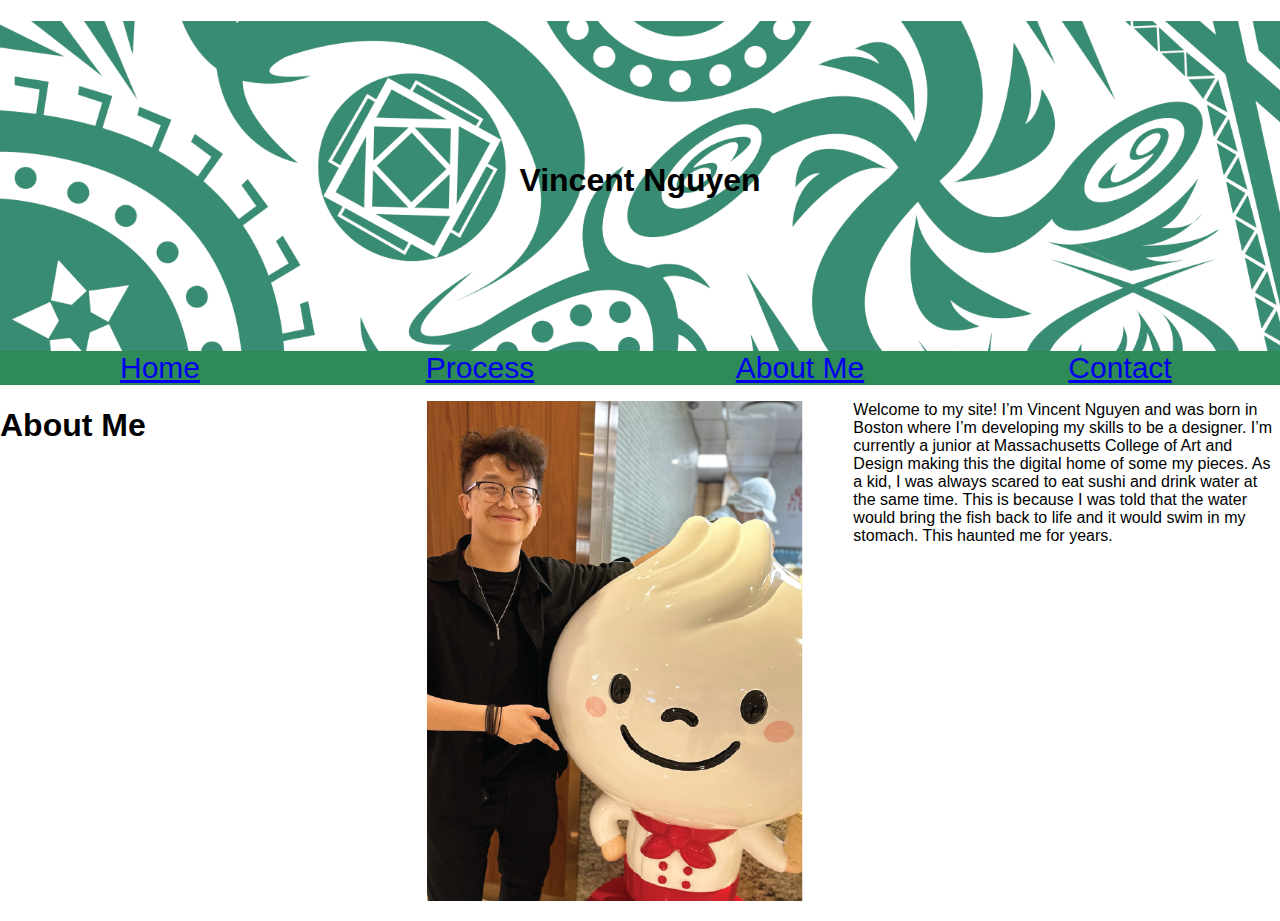
<file: aboutme.html>
<!DOCTYPE html>
<html lang="en">
  <head>
    <meta charset="utf-8">
    <meta name="viewport" content="width=device-width">
    <!-- TODO: update the title below, then delete this comment -->
    <title>process</title>
    <!-- link to external stylesheet. all styles go in it! -->
    <link rel="stylesheet" type="text/css" href="styles.css">
  </head>
  <body>

      <!-- here's your portfolio website homepage. -->
      <div class="header">
        <!-- site name and background image. -->
        <div id="header-background"><h1>Vincent Nguyen</h1></div>
        <!-- primary navigation links. -->
        <nav class="navcolor">
          <a href="index.html">Home</a>
          <a href="aurora.html">Process</a>
          <a href="aboutme.html">About Me</a>
          <a href="contact.html">Contact</a>
        </nav>
        </div>

<!-- main content area. -->
<section class="main-content">
	<h1>About Me</h1>
  <p><img src="aboutme.png"></p>
<p>Welcome to my site! I’m Vincent Nguyen and was born in Boston where I’m developing my skills to be a designer. I’m currently a junior at Massachusetts College of Art and Design making this the digital home of some my pieces. As a kid, I was always scared to eat sushi and drink water at the same time. This is because I was told that the water would bring the fish back to life and it would swim in my stomach. This haunted me for years.</p>

	</div>
</section>

  </body>
</html>
</file>
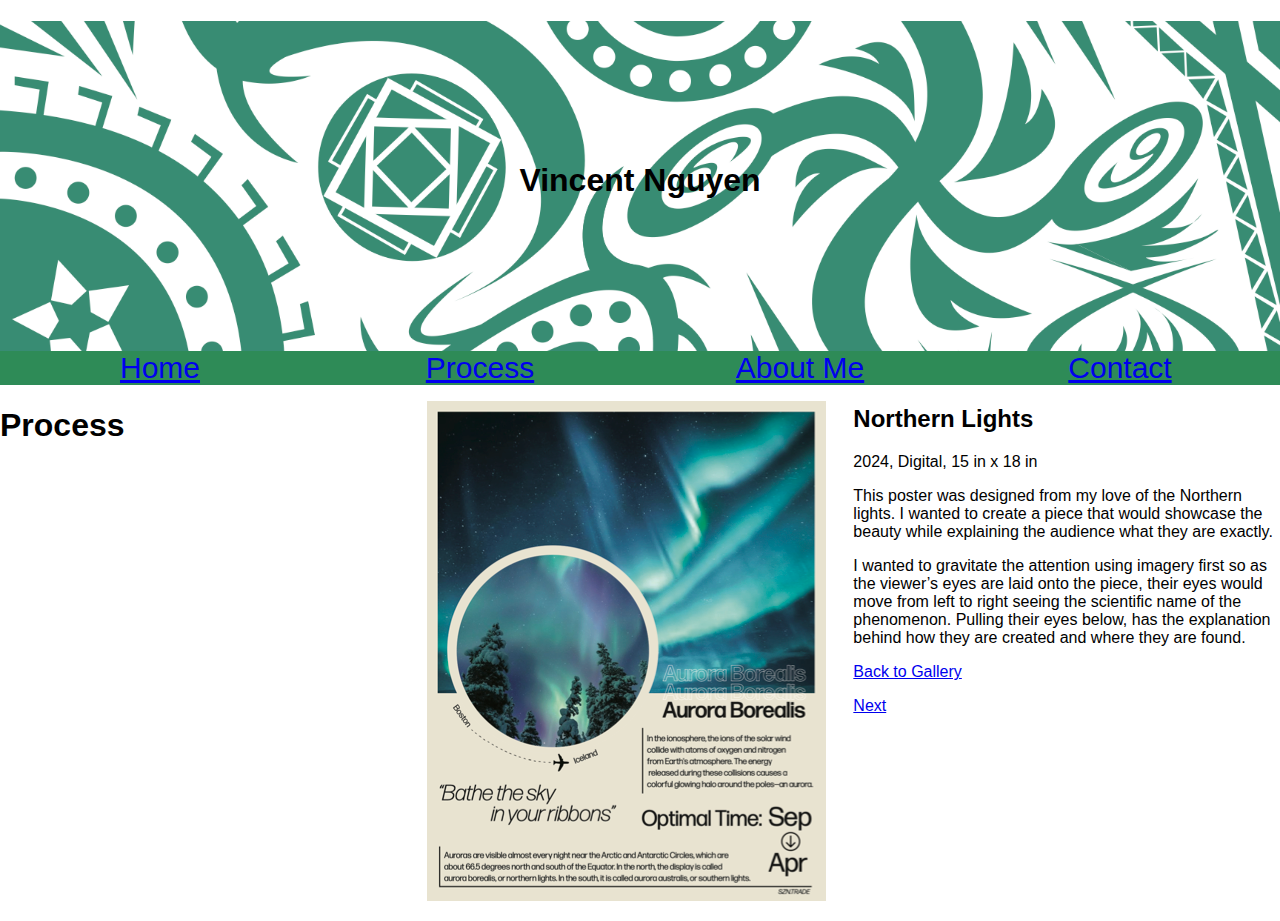
<file: aurora.html>
<!DOCTYPE html>
<html lang="en">
  <head>
    <meta charset="utf-8">
    <meta name="viewport" content="width=device-width">
    <!-- TODO: update the title below, then delete this comment -->
    <title>process</title>
    <!-- link to external stylesheet. all styles go in it! -->
    <link rel="stylesheet" type="text/css" href="styles.css">
  </head>
  <body>

      <!-- here's your portfolio website homepage. -->
      <div class="header">
        <!-- site name and background image. -->
        <div id="header-background"><h1>Vincent Nguyen</h1></div>
        <!-- primary navigation links. -->
        <nav class="navcolor">
          <a href="index.html">Home</a>
          <a href="aurora.html">Process</a>
          <a href="aboutme.html">About Me</a>
          <a href="contact.html">Contact</a>
        </nav>
        </div>

<!-- main content area. -->
<section class="main-content">
	<h1>Process</h1>
<p><img src="Aurora_resize.png"></p>
	<div>
		<h2>Northern Lights</h2>
		<p>2024, Digital, 15 in x 18 in</p>
		<p>This poster was designed from my love of the Northern lights. I wanted to create a piece that would showcase the beauty while explaining the audience what they are exactly. </p>
		<p>I wanted to gravitate the attention using imagery first so as the viewer’s eyes are laid onto the piece, their eyes would move from left to right seeing the scientific name of the phenomenon. Pulling their eyes below, has the explanation behind how they are created and where they are found.</p>
    <p><a target="blank" href="https://turbo-enigma-g47qvgr75rr529v46-8000.app.github.dev/index.html">Back to Gallery</a></p>
    <p><a href="https://turbo-enigma-g47qvgr75rr529v46-8000.app.github.dev/hellokitty.html">Next</a></p>
	</div>
</section>

  </body>
</html>
</file>
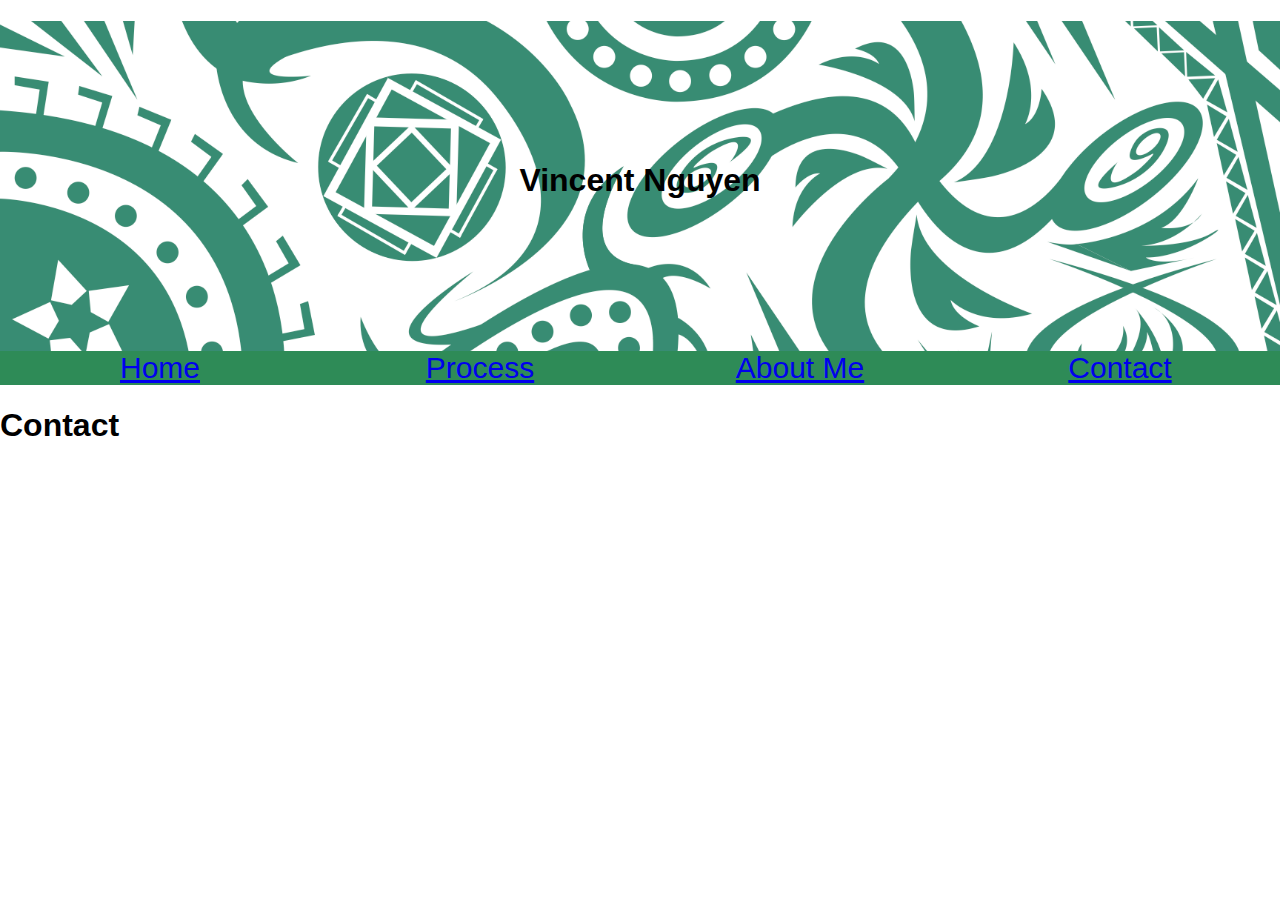
<file: contact.html>
<!DOCTYPE html>
<html lang="en">
  <head>
    <meta charset="utf-8">
    <meta name="viewport" content="width=device-width">
    <!-- TODO: update the title below, then delete this comment -->
    <title>process</title>
    <!-- link to external stylesheet. all styles go in it! -->
    <link rel="stylesheet" type="text/css" href="styles.css">
  </head>
  <body>

      <!-- here's your portfolio website homepage. -->
      <div class="header">
        <!-- site name and background image. -->
        <div id="header-background"><h1>Vincent Nguyen</h1></div>
        <!-- primary navigation links. -->
        <nav class="navcolor">
          <a href="index.html">Home</a>
          <a href="aurora.html">Process</a>
          <a href="aboutme.html">About Me</a>
          <a href="contact.html">Contact</a>
        </nav>
        </div>

<!-- main content area. -->
<section class="main-content">
	<h1>Contact</h1>
    <!DOCTYPE html>
<html>
	<head>
		<title>jotform demo</title>
	</head>
	<body>
		<script type="text/javascript" src="https://form.jotform.com/jsform/243364283376058"></script>
	</body>
</html>

	</div>
</section>

  </body>
</html>
</file>
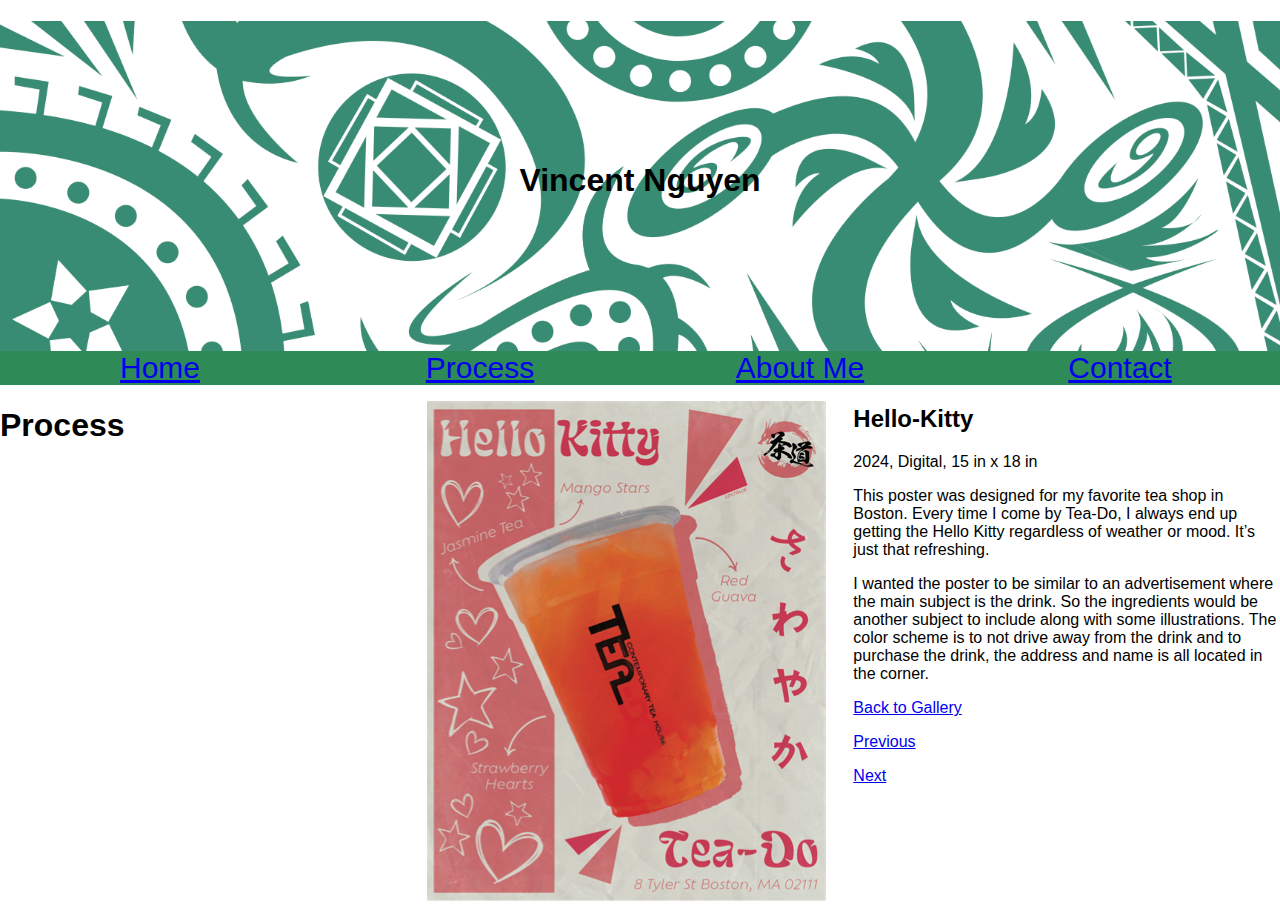
<file: hellokitty.html>
<!DOCTYPE html>
<html lang="en">
  <head>
    <meta charset="utf-8">
    <meta name="viewport" content="width=device-width">
    <!-- TODO: update the title below, then delete this comment -->
    <title>process</title>
    <!-- link to external stylesheet. all styles go in it! -->
    <link rel="stylesheet" type="text/css" href="styles.css">
  </head>
  <body>

      <!-- here's your portfolio website homepage. -->
      <div class="header">
        <!-- site name and background image. -->
        <div id="header-background"><h1>Vincent Nguyen</h1></div>
        <!-- primary navigation links. -->
        <nav class="navcolor">
          <a href="index.html">Home</a>
          <a href="aurora.html">Process</a>
          <a href="aboutme.html">About Me</a>
          <a href="contact.html">Contact</a>
        </nav>
        </div>
        
<!-- main content area. -->
<section class="main-content">
	<h1>Process</h1>
<p><img src="HelloKitty_resize.png"></p>
	<div>
		<h2>Hello-Kitty</h2>
		<p>2024, Digital, 15 in x 18 in</p>
		<p>This poster was designed for my favorite tea shop in Boston. Every time I come by Tea-Do, I always end up getting the Hello Kitty regardless of weather or mood. It’s just that refreshing. </p>
		<p>I wanted the poster to be similar to an advertisement where the main subject is the drink. So the ingredients would be another subject to include along with some illustrations. The color scheme is to not drive away from the drink and to purchase the drink, the address and name is all located in the corner.</p>
    <p><a target="blank" href="https://turbo-enigma-g47qvgr75rr529v46-8000.app.github.dev/index.html">Back to Gallery</a></p>
    <p><a href="https://turbo-enigma-g47qvgr75rr529v46-8000.app.github.dev/aurora.html">Previous</a></p>
    <p><a href="https://turbo-enigma-g47qvgr75rr529v46-8000.app.github.dev/mapotofu.html">Next</a></p>
	</div>
</section>

  </body>
</html>
</file>
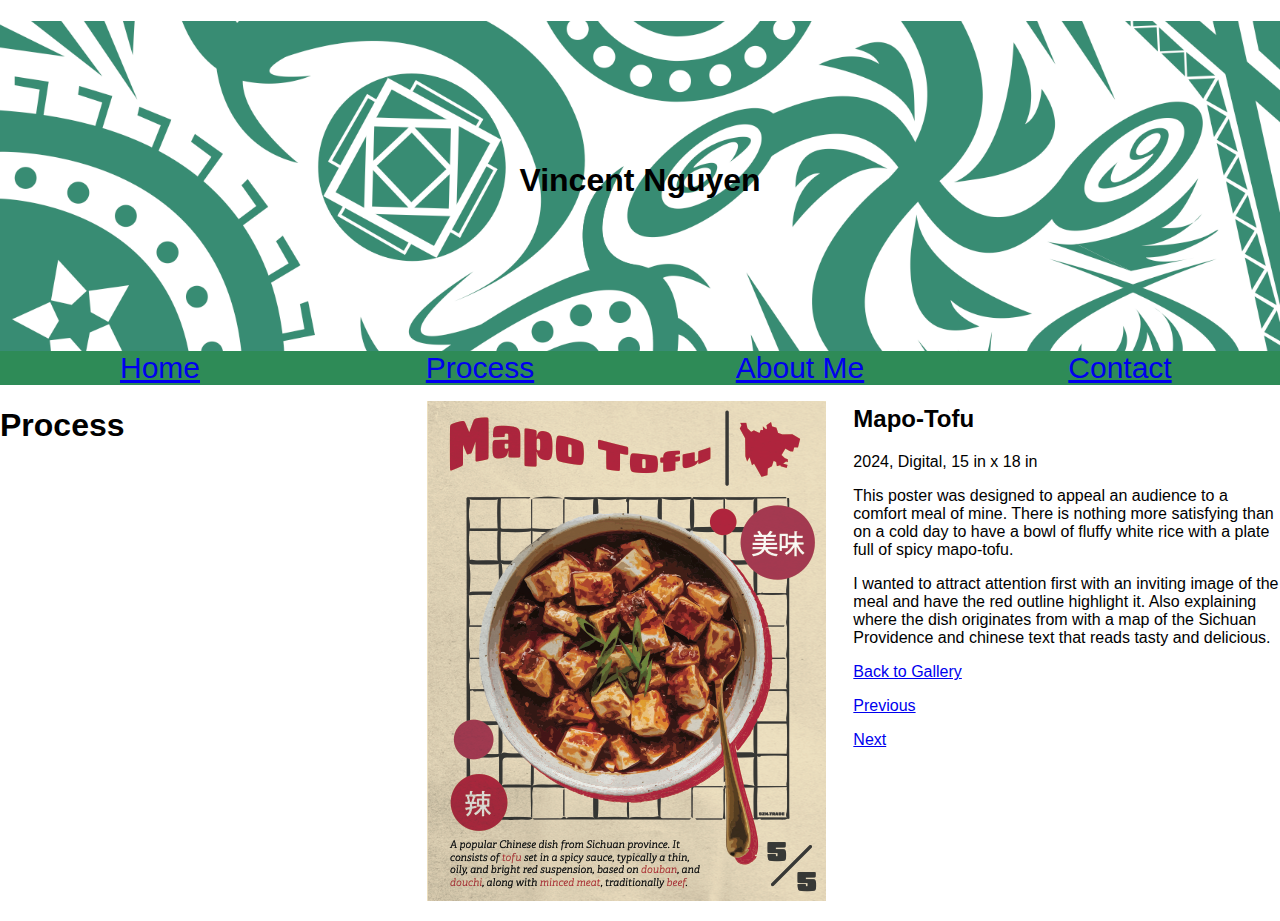
<file: mapotofu.html>
<!DOCTYPE html>
<html lang="en">
  <head>
    <meta charset="utf-8">
    <meta name="viewport" content="width=device-width">
    <!-- TODO: update the title below, then delete this comment -->
    <title>process</title>
    <!-- link to external stylesheet. all styles go in it! -->
    <link rel="stylesheet" type="text/css" href="styles.css">
  </head>
  <body>

      <!-- here's your portfolio website homepage. -->
      <div class="header">
        <!-- site name and background image. -->
        <div id="header-background"><h1>Vincent Nguyen</h1></div>
        <!-- primary navigation links. -->
        <nav class="navcolor">
          <a href="index.html">Home</a>
          <a href="aurora.html">Process</a>
          <a href="aboutme.html">About Me</a>
          <a href="contact.html">Contact</a>
        </nav>
        </div>

<!-- main content area. -->
<section class="main-content">
  <h1>Process</h1>
<p><img src="MapoTofu_resize.png"></p>
	<div>
		<h2>Mapo-Tofu</h2>
		<p>2024, Digital, 15 in x 18 in</p>
		<p>This poster was designed to appeal an audience to a comfort meal of mine. There is nothing more satisfying than on a cold day to have a bowl of fluffy white rice with a plate full of spicy mapo-tofu. </p>
		<p>I wanted to attract attention first with an inviting image of the meal and have the red outline highlight it. Also explaining where the dish originates from with a map of the Sichuan Providence and chinese text that reads tasty and delicious.</p>
        <p><a target="blank" href="https://turbo-enigma-g47qvgr75rr529v46-8000.app.github.dev/index.html">Back to Gallery</a></p>
        <p><a href="https://turbo-enigma-g47qvgr75rr529v46-8000.app.github.dev/hellokitty.html">Previous</a></p>
        <p><a href="https://turbo-enigma-g47qvgr75rr529v46-8000.app.github.dev/zinnia.html">Next</a></p>
	</div>
</section>

  </body>
</html>
</file>
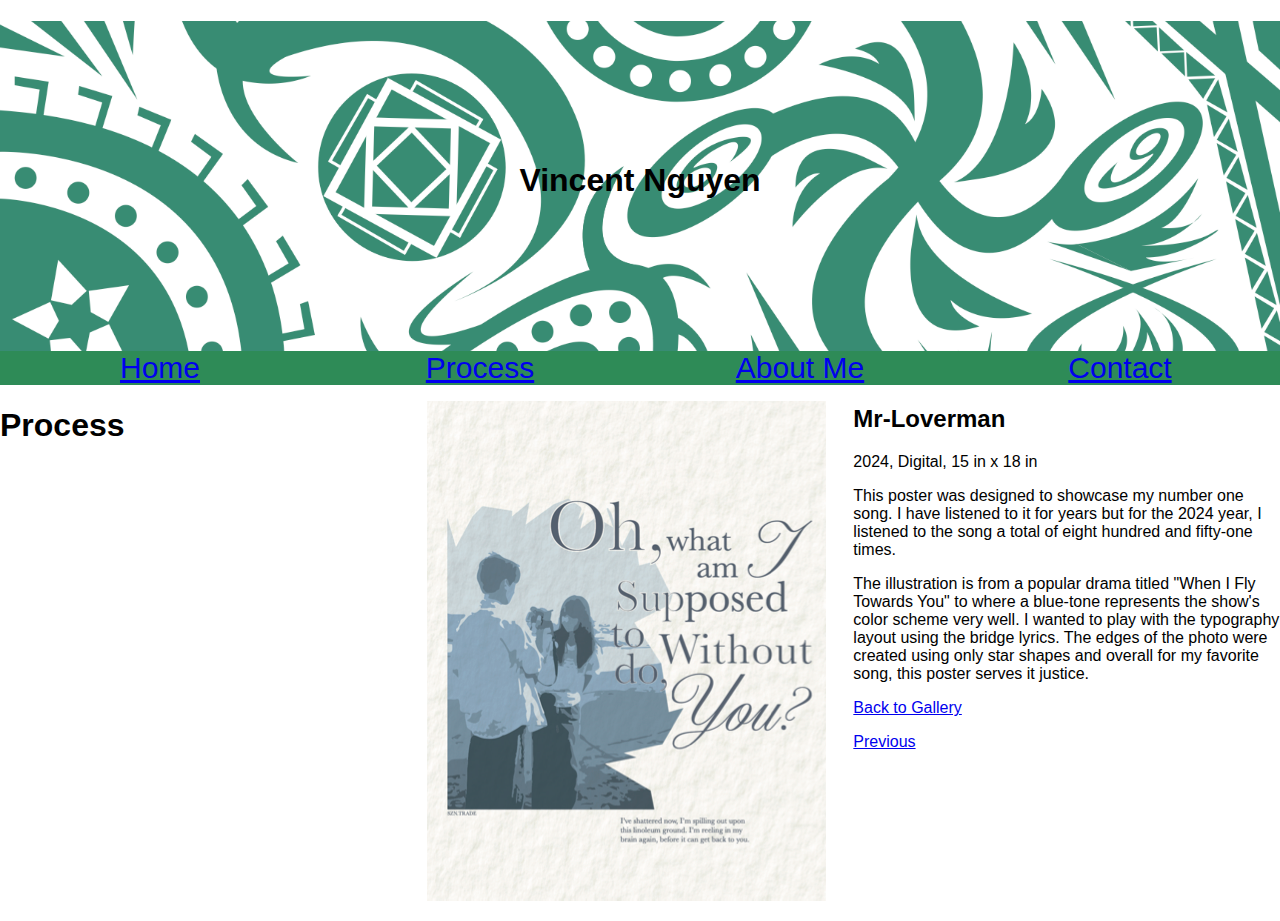
<file: mrloverman.html>
<!DOCTYPE html>
<html lang="en">
  <head>
    <meta charset="utf-8">
    <meta name="viewport" content="width=device-width">
    <!-- TODO: update the title below, then delete this comment -->
    <title>process</title>
    <!-- link to external stylesheet. all styles go in it! -->
    <link rel="stylesheet" type="text/css" href="styles.css">
  </head>
  <body>

      <!-- here's your portfolio website homepage. -->
      <div class="header">
        <!-- site name and background image. -->
        <div id="header-background"><h1>Vincent Nguyen</h1></div>
        <!-- primary navigation links. -->
        <nav class="navcolor">
          <a href="index.html">Home</a>
          <a href="aurora.html">Process</a>
          <a href="aboutme.html">About Me</a>
          <a href="contact.html">Contact</a>
        </nav>
        </div>

<!-- main content area. -->
<section class="main-content">
	<h1>Process</h1>
<p><img src="Mr.Loverman_resize.png"></p>
	<div>
		<h2>Mr-Loverman</h2>
		<p>2024, Digital, 15 in x 18 in</p>
		<p>This poster was designed to showcase my number one song. I have listened to it for years but for the 2024 year, I listened to the song a total of eight hundred and fifty-one times.  </p>
		<p>The illustration is from a popular drama titled "When I Fly Towards You" to where a blue-tone represents the show's color scheme very well. I wanted to play with the typography layout using the bridge lyrics. The edges of the photo were created using only star shapes and overall for my favorite song, this poster serves it justice. </p>
        <p><a target="blank" href="https://turbo-enigma-g47qvgr75rr529v46-8000.app.github.dev/index.html">Back to Gallery</a></p>
        <p><a href="https://turbo-enigma-g47qvgr75rr529v46-8000.app.github.dev/venus.html">Previous</a></p>
	</div>
</section>

  </body>
</html>
</file>
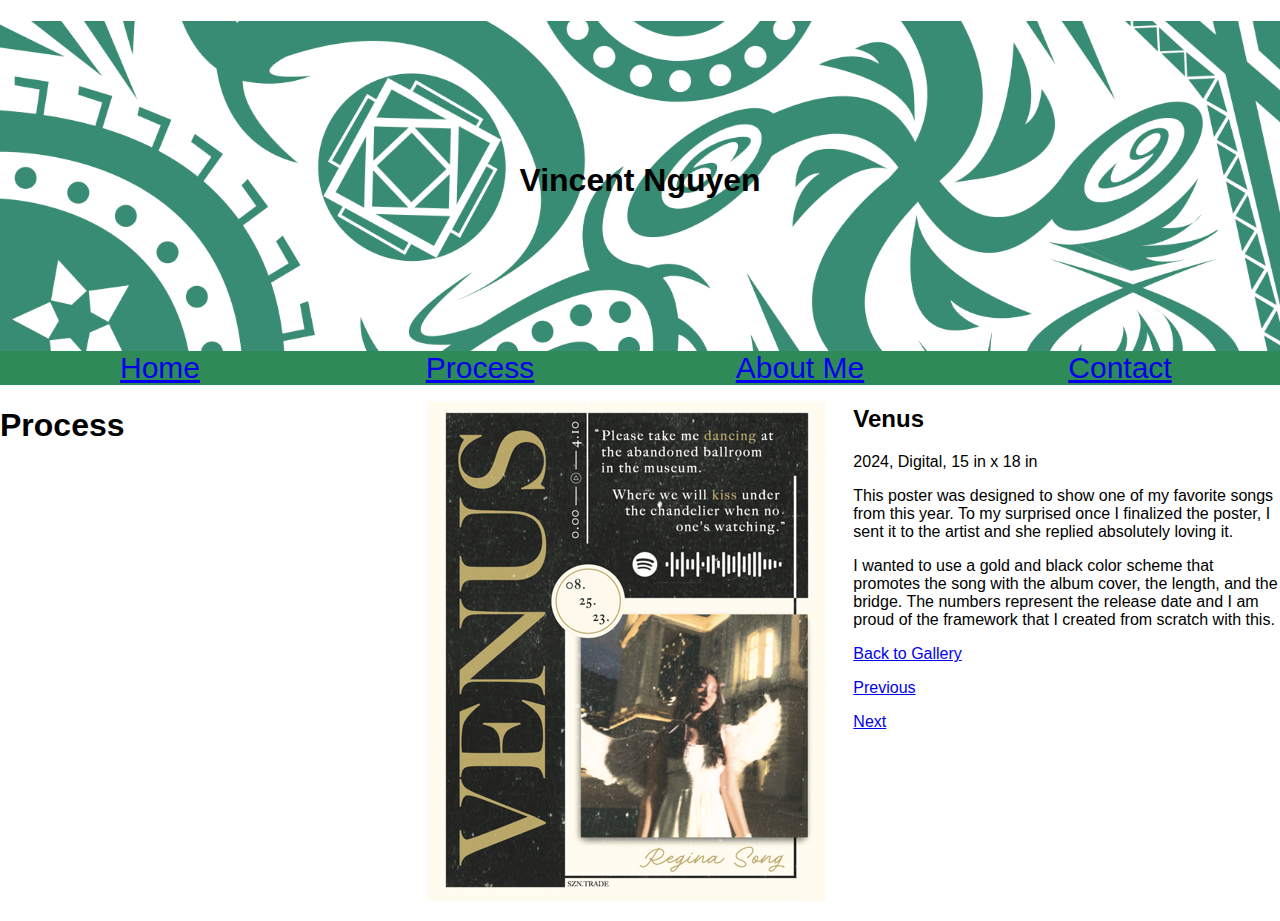
<file: venus.html>
<!DOCTYPE html>
<html lang="en">
  <head>
    <meta charset="utf-8">
    <meta name="viewport" content="width=device-width">
    <!-- TODO: update the title below, then delete this comment -->
    <title>process</title>
    <!-- link to external stylesheet. all styles go in it! -->
    <link rel="stylesheet" type="text/css" href="styles.css">
  </head>
  <body>

      <!-- here's your portfolio website homepage. -->
      <div class="header">
        <!-- site name and background image. -->
        <div id="header-background"><h1>Vincent Nguyen</h1></div>
        <!-- primary navigation links. -->
        <nav class="navcolor">
          <a href="index.html">Home</a>
          <a href="aurora.html">Process</a>
          <a href="aboutme.html">About Me</a>
          <a href="contact.html">Contact</a>
        </nav>
        </div>

<!-- main content area. -->
<section class="main-content">
	<h1>Process</h1>
<p><img src="Venus_resize.png"></p>
	<div>
		<h2>Venus</h2>
		<p>2024, Digital, 15 in x 18 in</p>
		<p>This poster was designed to show one of my favorite songs from this year. To my surprised once I finalized the poster, I sent it to the artist and she replied absolutely loving it. </p>
		<p>I wanted to use a gold and black color scheme that promotes the song with the album cover, the length, and the bridge. The numbers represent the release date and I am proud of the framework that I created from scratch with this.</p>
        <p><a target="blank" href="https://turbo-enigma-g47qvgr75rr529v46-8000.app.github.dev/index.html">Back to Gallery</a></p>
        <p><a href="https://turbo-enigma-g47qvgr75rr529v46-8000.app.github.dev/zinnia.html">Previous</a></p>
        <p><a href="https://turbo-enigma-g47qvgr75rr529v46-8000.app.github.dev/mrloverman.html">Next</a></p>
	</div>
</section>

  </body>
</html>
</file>
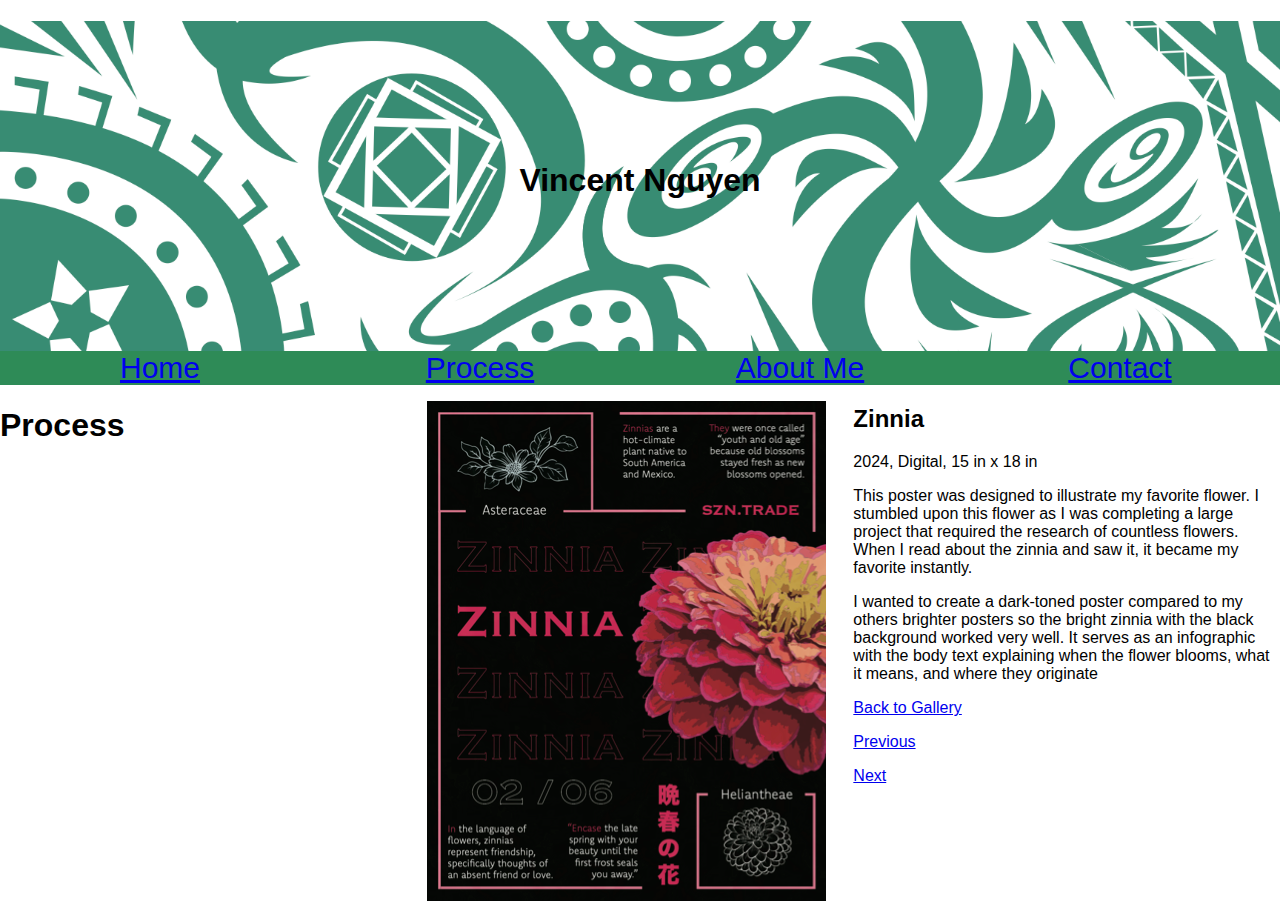
<file: zinnia.html>
<!DOCTYPE html>
<html lang="en">
  <head>
    <meta charset="utf-8">
    <meta name="viewport" content="width=device-width">
    <!-- TODO: update the title below, then delete this comment -->
    <title>process</title>
    <!-- link to external stylesheet. all styles go in it! -->
    <link rel="stylesheet" type="text/css" href="styles.css">
  </head>
  <body>

      <!-- here's your portfolio website homepage. -->
      <div class="header">
        <!-- site name and background image. -->
        <div id="header-background"><h1>Vincent Nguyen</h1></div>
        <!-- primary navigation links. -->
        <nav class="navcolor">
          <a href="index.html">Home</a>
          <a href="aurora.html">Process</a>
          <a href="aboutme.html">About Me</a>
          <a href="contact.html">Contact</a>
        </nav>
        </div>

<!-- main content area. -->
<section class="main-content">
	<h1>Process</h1>
<p><img src="Zinnia_resize.png"></p>
	<div>
		<h2>Zinnia</h2>
		<p>2024, Digital, 15 in x 18 in</p>
		<p>This poster was designed to illustrate my favorite flower. I stumbled upon this flower as I was completing a large project that required the research of countless flowers. When I read about the zinnia and saw it, it became my favorite instantly. </p>
		<p>I wanted to create a dark-toned poster compared to my others brighter posters so the bright zinnia with the black background worked very well. It serves as an infographic with the body text explaining when the flower blooms, what it means, and where they originate</p>
    <p><a target="blank" href="https://turbo-enigma-g47qvgr75rr529v46-8000.app.github.dev/index.html">Back to Gallery</a></p>
    <p><a href="https://turbo-enigma-g47qvgr75rr529v46-8000.app.github.dev/mapotofu.html">Previous</a></p>
    <p><a href="https://turbo-enigma-g47qvgr75rr529v46-8000.app.github.dev/venus.html">Next</a></p>
	</div>
</section>

  </body>
</html>
</file>
<file: styles.css>
/* this is temporary for testing purposes */
body{
    color: black;
    font-family: "proxima-nova", sans-serif;
    font-weight: 400;
    font-style: normal;
    margin: 0px;
}

.header {
    /* background-color: green; */
}
.header a{
    font-size: 30px;
}

#header-background {
    background-image: url(Jade.png);
    background-position: center center;
    background-repeat: no-repeat;
    background-size: cover;
    height: 330px;
    text-align: center;
}

#header-background h1 {
    padding-top: 141px;
    padding-bottom: 141px;
}
.navcolor{
    background-color: seagreen;
    color: white;
}
.main-content {
    background-color: white;
    display:grid;
    grid-template-columns: 1fr 1fr 1fr;
}

nav {
    background-color: white;
    display: grid;
    grid-template-columns: 1fr 1fr 1fr 1fr;
    text-align: center;
}
</file>
